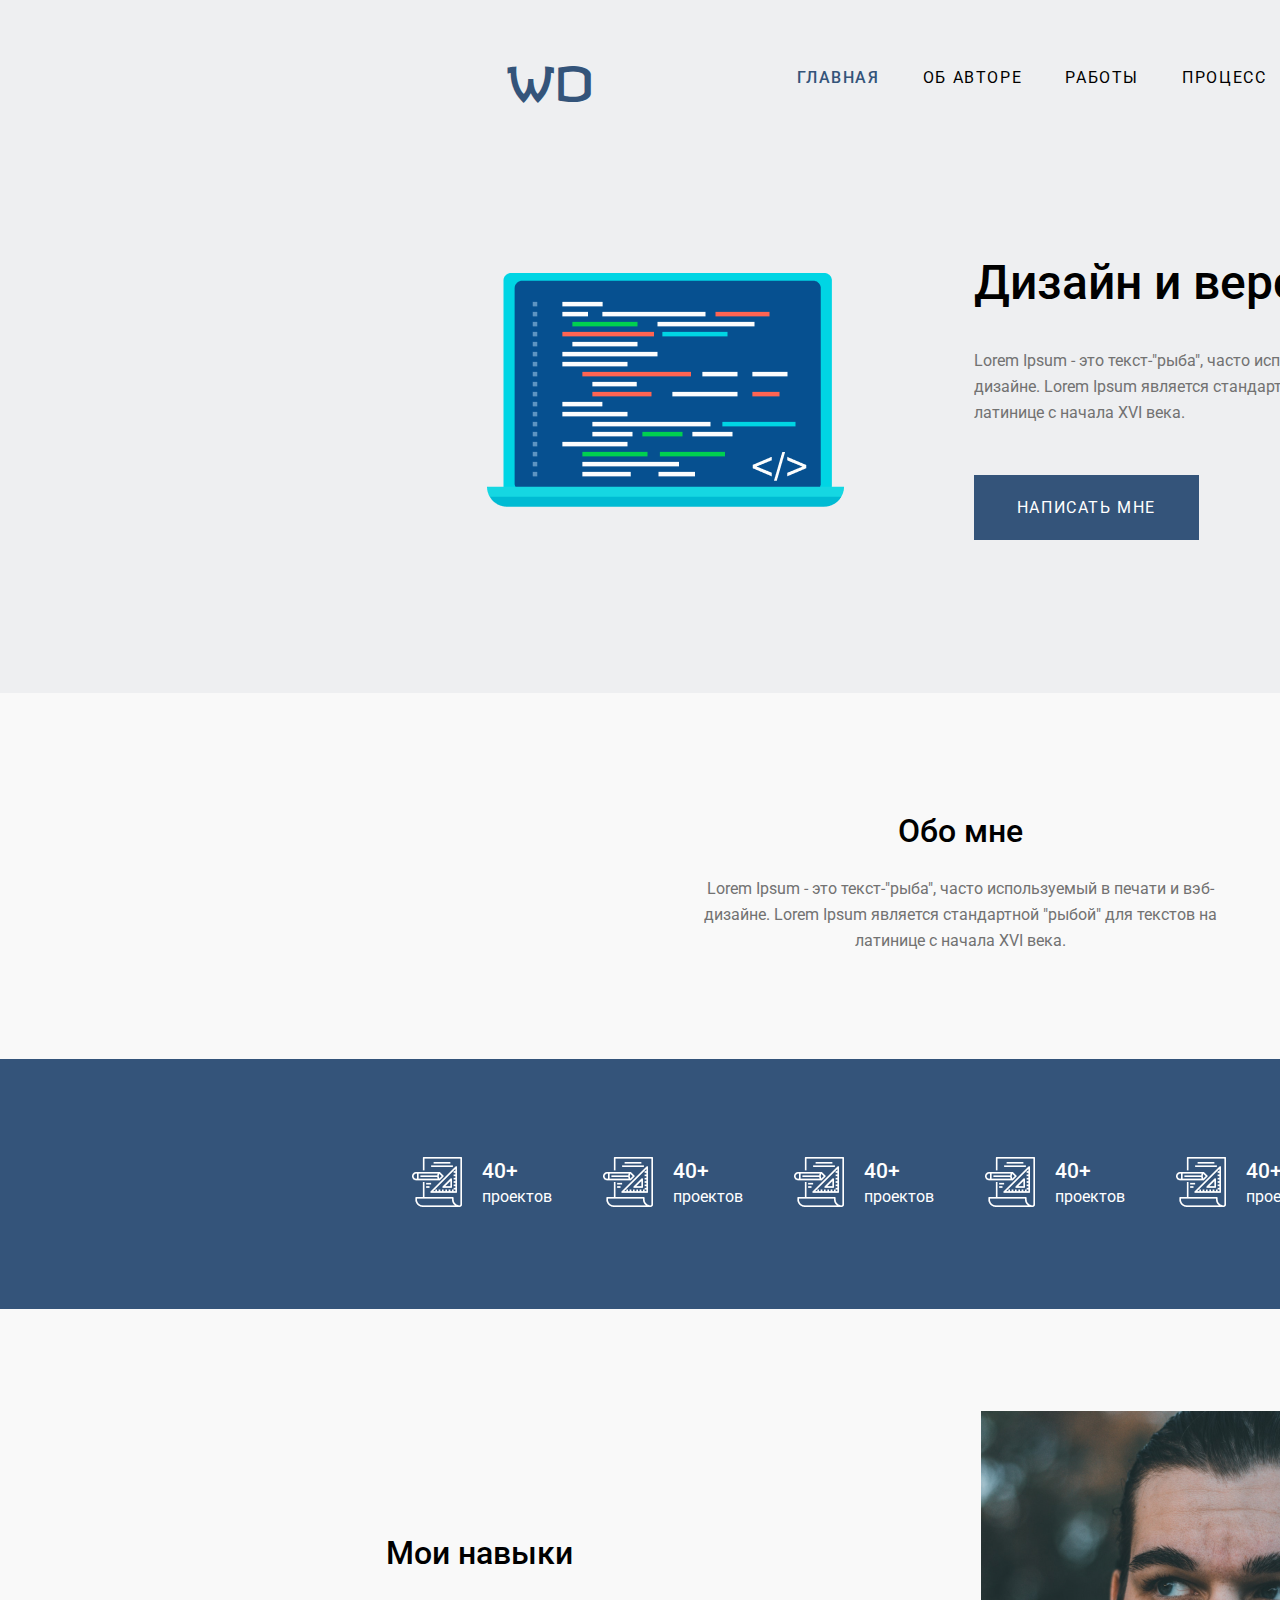
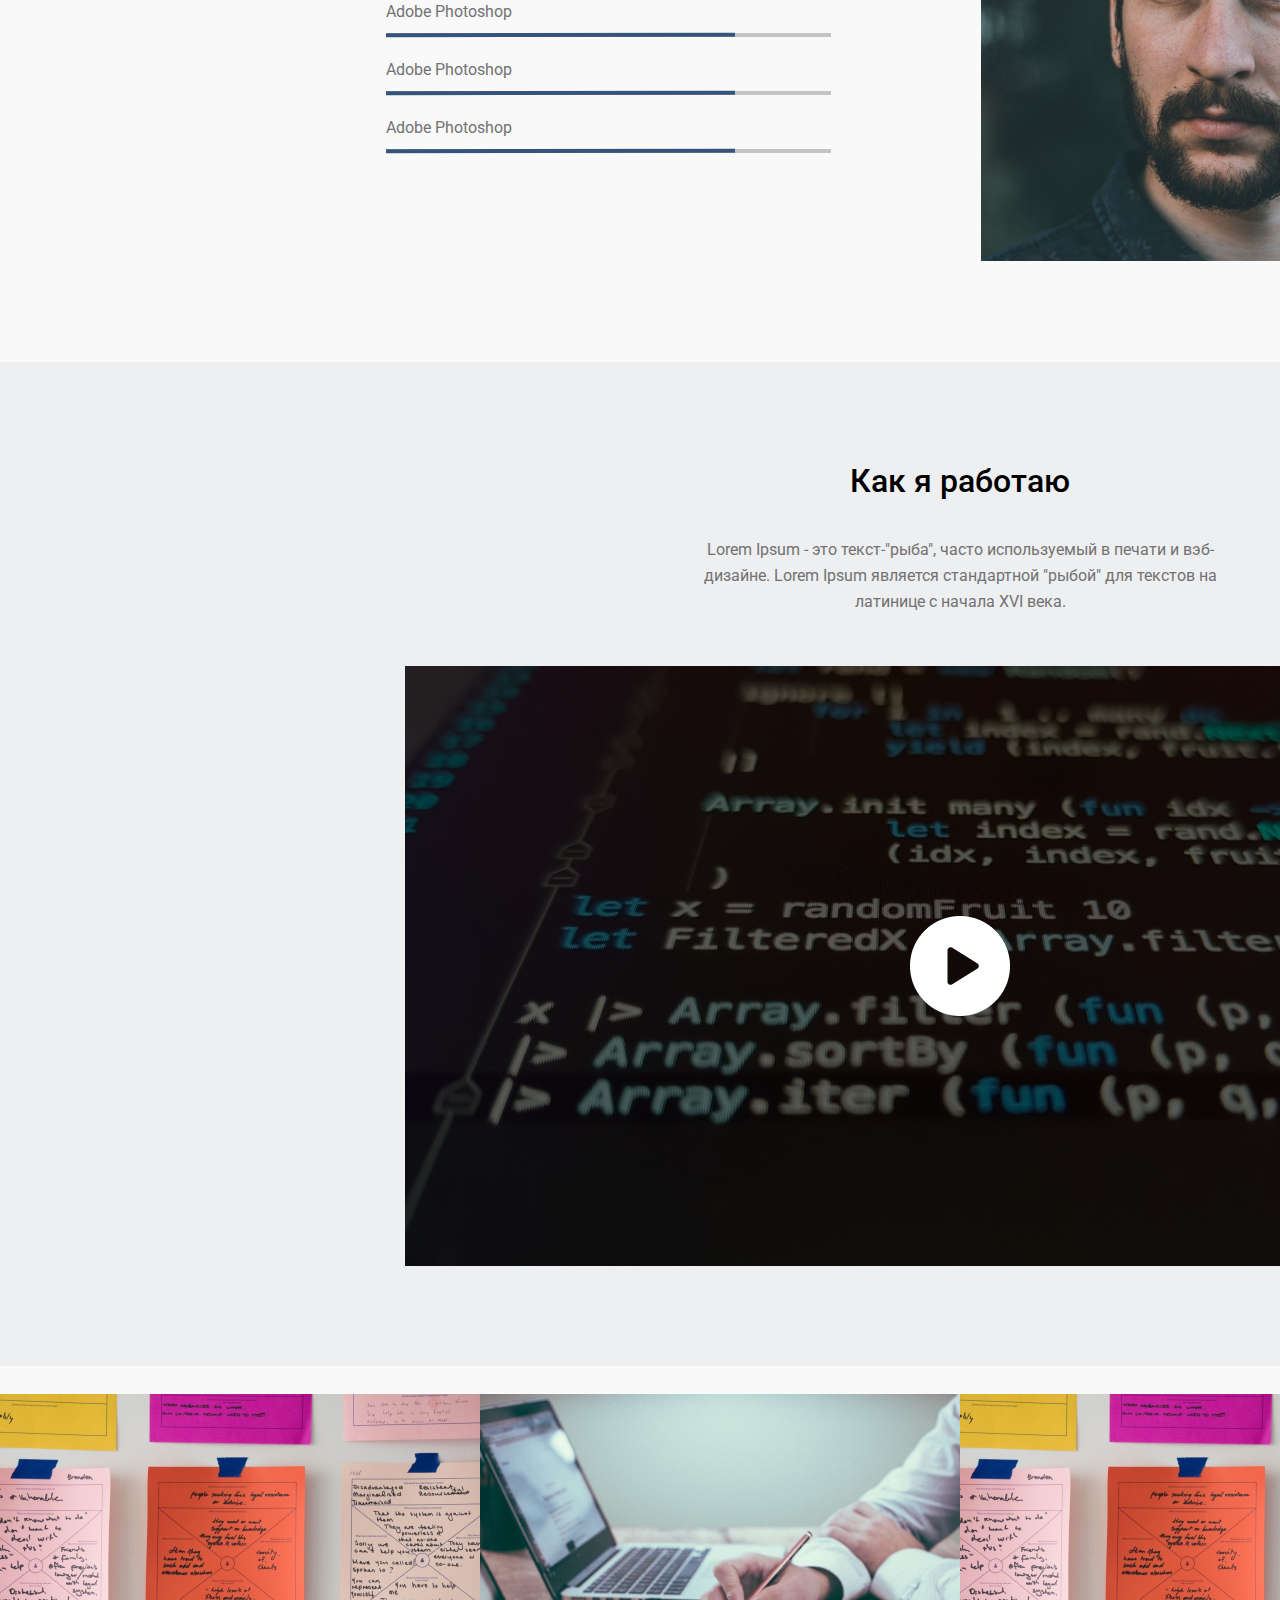
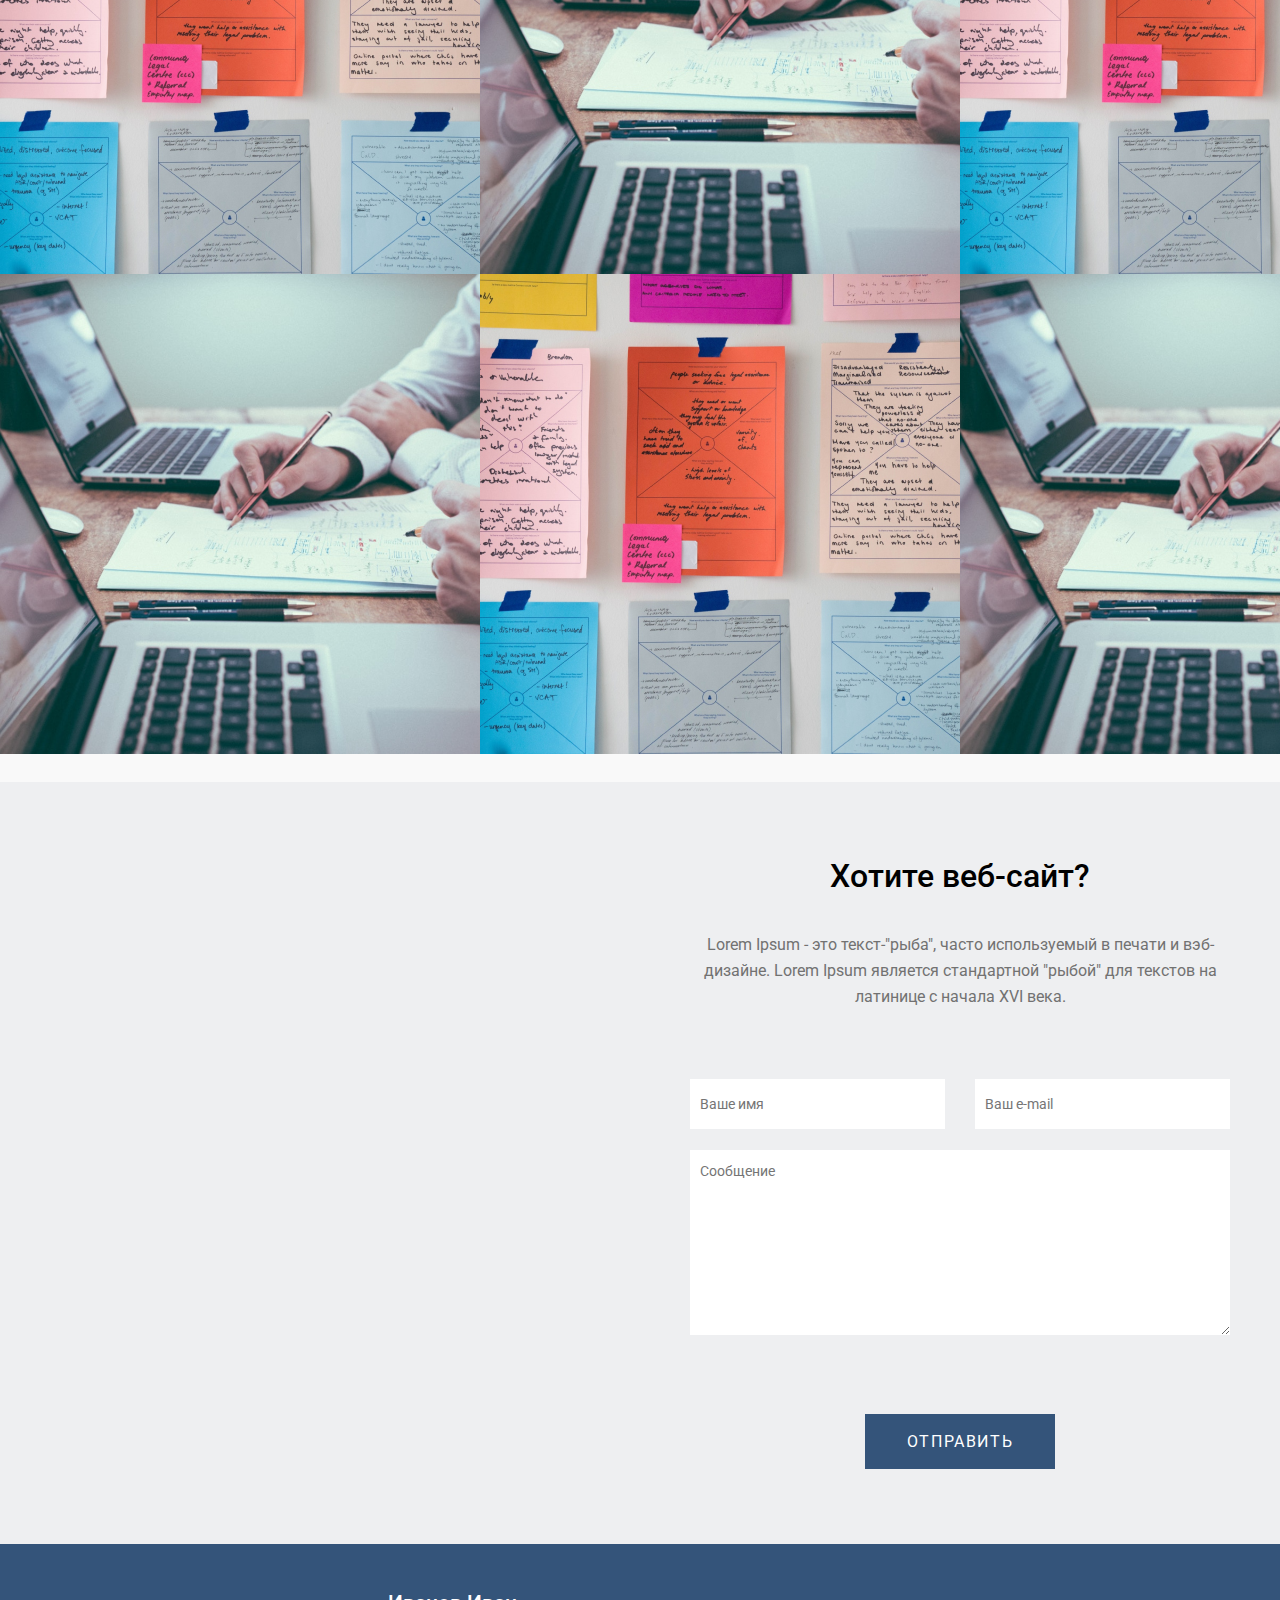
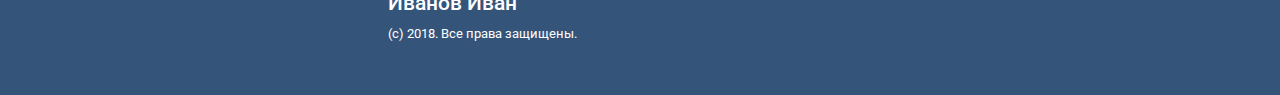
<file: figmaWP/index.html>
<!DOCTYPE html>
<head>
  <title>Templates #3. More on Figma.info</title>
    <meta charset="UTF-8">
    <meta name="viewport" content="width=device-width initial-scale=1.0">
    <link rel="stylesheet" href="styles/main.css">
</head>
<body>

    <div class="first-screen">
        <div class="first-screen__header">
            <div class="header__logo">
                <h1>WD</h1>
            </div>
            <div class="header__menu">
                <a class="menu main" href="#" >ГЛАВНАЯ</a>
                <a class="menu about-author" href="#">ОБ АВТОРЕ</a>
                <a class="menu works" href="#" >РАБОТЫ</a>
                <a class="menu process" href="#" >ПРОЦЕСС</a>
                <a class="menu contacts" href="#">КОНТАКТЫ</a>
            </div>
        </div>
        <div class="first-screen__content">
            <div class="content__image">
                <img src="images/laptop-icon.png" alt="laptop image">
            </div>
            <div class="content__desc">
                <div class="content__title">
                    <h1>Дизайн и верстка</h1>
                </div>
                <div class="content__text">
                    <p>
                    Lorem Ipsum - это текст-"рыба", часто используемый в печати и вэб-дизайне. 
                    Lorem Ipsum является стандартной "рыбой" для текстов на латинице с начала 
                    XVI века.
                    </p>
                </div>
                <button class="content__button">
                    <a class="button__link" href="#">НАПИСАТЬ МНЕ</a>
                </button>
            </div>
        </div>
    </div>

    <div class="about-me">
        <div class="about-me__header">
            <h2>Обо мне</h2>
        </div>
        <div class="about-me__text">
            <p>
                Lorem Ipsum - это текст-"рыба", часто используемый в печати и вэб-дизайне. 
                Lorem Ipsum является стандартной "рыбой" для текстов на латинице с начала 
                XVI века.
            </p>
        </div>
    </div>

    <div class="numbers">
        <div class="numbers__item">
            <div class="item__icon">
                <img src="images/project-icon.png" alt="project-icon">
            </div>
            <div class="item__text">
                <h3 class="text__numer">40+</h3>
                <p class="text__name">проектов</p>
            </div>
        </div>
        <div class="numbers__item">
            <div class="item__icon">
                <img src="images/project-icon.png" alt="project-icon">
            </div>
            <div class="item__text">
                <h3 class="text__numer">40+</h3>
                <p class="text__name">проектов</p>
            </div>
        </div>
        <div class="numbers__item">
            <div class="item__icon">
                <img src="images/project-icon.png" alt="project-icon">
            </div>
            <div class="item__text">
                <h3 class="text__numer">40+</h3>
                <p class="text__name">проектов</p>
            </div>
        </div>
        <div class="numbers__item">
            <div class="item__icon">
                <img src="images/project-icon.png" alt="project-icon">
            </div>
            <div class="item__text">
                <h3 class="text__numer">40+</h3>
                <p class="text__name">проектов</p>
            </div>
        </div>
        <div class="numbers__item">
            <div class="item__icon">
                <img src="images/project-icon.png" alt="project-icon">
            </div>
            <div class="item__text">
                <h3 class="text__numer">40+</h3>
                <p class="text__name">проектов</p>
            </div>
        </div>
        <div class="numbers__item">
            <div class="item__icon">
                <img src="images/project-icon.png" alt="project-icon">
            </div>
            <div class="item__text">
                <h3 class="text__numer">40+</h3>
                <p class="text__name">проектов</p>
            </div>
        </div>
    </div>

    <div class="skills">
        <div class="skills__block">
            <div class="block__header">
                <h2>Мои навыки</h2>
            </div>
            <div class="block__list">
                <div class="list__item">
                    <p class="item__name">Adobe Photoshop</p>
                    <div class="item__bar">
                        <div class="inner-bar"></div>
                    </div>
                </div>
                <div class="list__item">
                    <p class="item__name">Adobe Photoshop</p>
                    <div class="item__bar">
                        <div class="inner-bar"></div>
                    </div>
                </div>
                <div class="list__item">
                    <p class="item__name">Adobe Photoshop</p>
                    <div class="item__bar">
                        <div class="inner-bar"></div>
                    </div>
                </div>
            </div>
        </div>
        <div class="skills__photo"></div>
    </div>

    <div class="video">
        <div class="video__title">
            <div class="title__header">
                <h2>Как я работаю</h2>
            </div>
            <div class="title__text">
                <p>Lorem Ipsum - это текст-"рыба", часто используемый в печати и вэб-дизайне. 
                   Lorem Ipsum является стандартной "рыбой" для текстов на латинице с начала 
                   XVI века.
                </p>
            </div>
        </div>
        <div class="video__content">
            <img src="images/video-play-icon.png" alt="paly icon">
        </div>
    </div>
    
    <div class="projects">
        <div class="projects__item stiks item-1">
            <div class="overlay">
                <img src="images/eye-icon.png" alt="eye-icon">
            </div>
        </div>
        <div class="projects__item desctop item-2">
            <div class="overlay">
                <img src="images/eye-icon.png" alt="eye-icon">
            </div>
        </div>
        <div class="projects__item stiks item-3">
            <div class="overlay">
                <img src="images/eye-icon.png" alt="eye-icon">
            </div>
        </div>
        <div class="projects__item desctop item-4">
            <div class="overlay">
                <img src="images/eye-icon.png" alt="eye-icon">
            </div>
        </div>
        <div class="projects__item desctop item-5">
            <div class="overlay">
                <img src="images/eye-icon.png" alt="eye-icon">
            </div>
        </div>
        <div class="projects__item stiks item-6">
            <div class="overlay">
                <img src="images/eye-icon.png" alt="eye-icon">
            </div>
        </div>
        <div class="projects__item desctop item-7">
            <div class="overlay">
                <img src="images/eye-icon.png" alt="eye-icon">
            </div>
        </div>
        <div class="projects__item stiks item-8">
            <div class="overlay">
                <img src="images/eye-icon.png" alt="eye-icon">
            </div>
        </div>
    </div>

    <div class="form">
        <div class="form__title">
            <div class="title__header">
                <h2 >Хотите веб-сайт?</h2>
            </div>
            <div class="title__text">
                <p>
                    Lorem Ipsum - это текст-"рыба", часто используемый в печати и вэб-дизайне. 
                    Lorem Ipsum является стандартной "рыбой" для текстов на латинице с начала 
                    XVI века.
                </p>
            </div>
        </div>
        <div class="form__block">
            <div class="block__user-data">
                <input class="user-data__item" type="text" placeholder="Ваше имя">
                <input class="user-data__item" type="text" placeholder="Ваш e-mail">
            </div>
            <div class="block__message">
                <textarea class="message__item" placeholder="Сообщение"></textarea>
            </div>
        </div>
        <button class="form__button">
            <a class="button__link" href="#">ОТПРАВИТЬ</a>
        </button>
    </div>

    <div class="footer">
        <div class="created-by">
            <div class="created-by__name">
                <h3>Иванов Иван</h3>
            </div>
            <div class="created-by__copyr">
                <p>(с) 2018. Все права защищены.</p>
            </div>
        </div>
        <div class="footer__soc-buttons">
            <a href="#" class="fa fa-vk"></a>
            <a href="#" class="fa fa-vk"></a>
            <a href="#" class="fa fa-vk"></a>
        </div>
    </div>
<body>
</html>

<!-- iphone 11 pro 375 x 812 -->
</file>
<file: figmaWP/styles/main.css>
@import url("https://cdnjs.cloudflare.com/ajax/libs/font-awesome/4.7.0/css/font-awesome.min.css");
@import url("https://fonts.googleapis.com/css?family=Revalia|Roboto");
@import url("first-screen.css");
@import url("about-me.css");
@import url("numbers.css");
@import url("skills.css");
@import url("video.css");
@import url("projects.css");
@import url("form.css");
@import url("footer.css");
</file>
